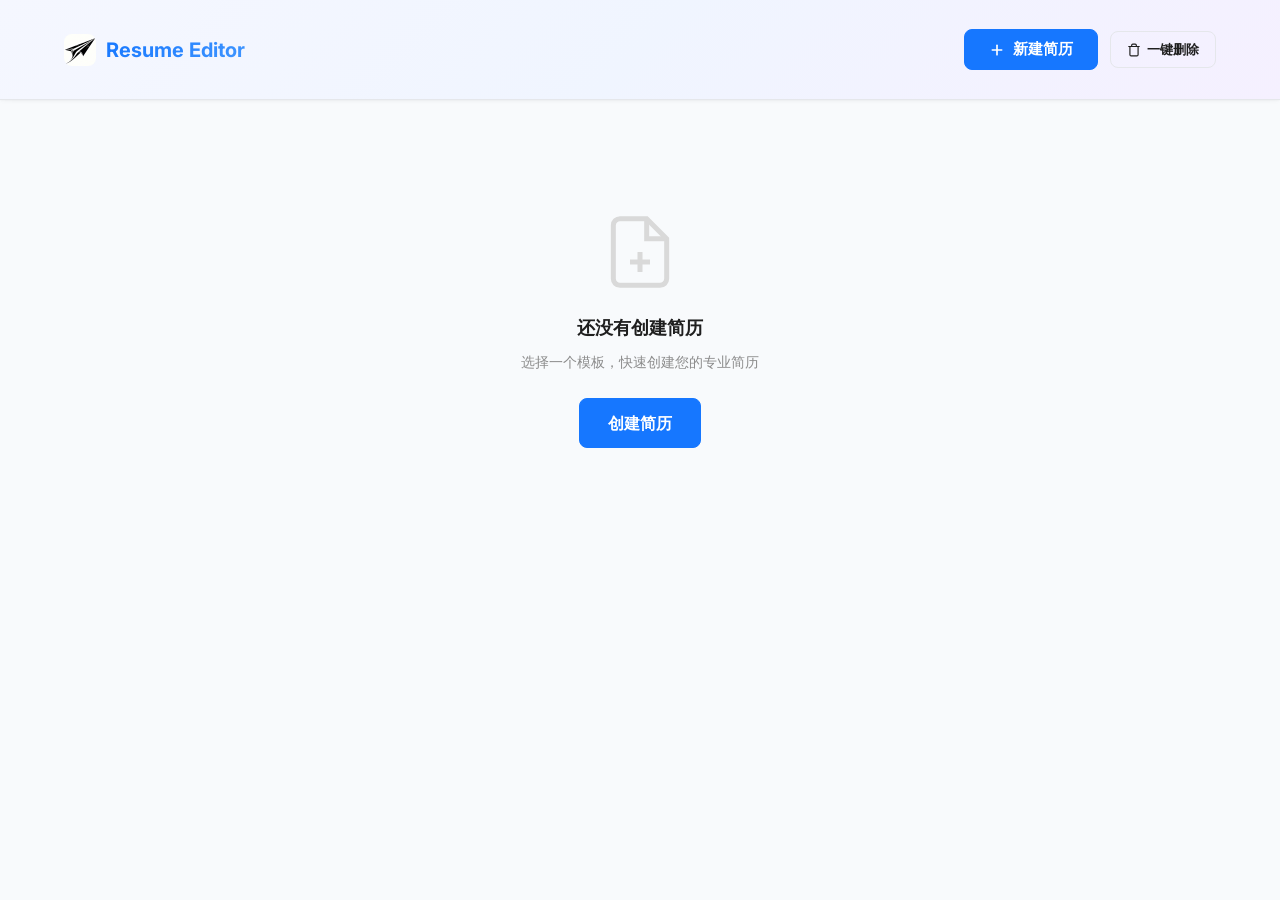
<file: index.html>
<!DOCTYPE html>
<html lang="zh-CN">
<head>
    <meta charset="UTF-8"/>
    <meta name="viewport" content="width=device-width, initial-scale=1.0"/>
    <meta name="description" content="Resume Editor">
    <title>Resume Editor</title>
    <link rel="icon" href="logo.ico" type="image/x-icon">
    <link rel="preconnect" href="https://fonts.googleapis.com">
    <link rel="preconnect" href="https://fonts.gstatic.com" crossorigin>
    <link href="https://fonts.googleapis.com/css2?family=Inter:wght@400;500;600;700;800&display=swap" rel="stylesheet">
    <link rel="stylesheet" href="styles.css">
    <style>
        /* ================ Resume List Page ================ */
        .resume-page {
            padding-top: 100px;
            min-height: 100vh;
            background: #f8fafc;
        }
        /* 导航栏：更高 + 渐变背景 */
        .navbar {
            height: 100px;
            background: linear-gradient(135deg, #f5f7ff 0%, #f0f5ff 50%, #f5f0ff 100%) !important;
            border-bottom: 1px solid var(--border-color);
            box-shadow: var(--shadow-sm);
        }
        .nav-logo img { width:32px; height:32px; border-radius:8px; }
            width: 36px;
            height: 36px;
        }
        .navbar .nav-brand {
            font-size: 22px;
        }
        .resume-limit-badge {
            display: inline-flex;
            align-items: center;
            gap: 6px;
            padding: 4px 12px;
            font-size: 12px;
            font-weight: 600;
            color: #fa8c16;
            background: #fff7e6;
            border-radius: var(--radius-full);
            border: 1px solid #ffd591;
        }

        /* Resume Cards */
        .resume-list {
            padding: 32px 0;
        }
        .resume-grid {
            display: grid;
            grid-template-columns: repeat(auto-fill, minmax(360px, 1fr));
            gap: 20px;
        }
        .resume-card-item {
            background: #fff;
            border-radius: var(--radius-lg);
            border: 1px solid var(--border-color);
            overflow: hidden;
            transition: all 0.3s ease;
            display: flex;
            flex-direction: column;
        }
        .resume-card-item:hover {
            box-shadow: 0 4px 20px rgba(0,0,0,0.08);
            border-color: var(--primary);
        }
        .resume-card-body {
            padding: 28px 20px;
            min-height: 140px;
            flex: 1;
        }
        .resume-card-title-row {
            display: flex;
            justify-content: space-between;
            align-items: flex-start;
            margin-bottom: 12px;
        }
        .resume-card-title-row h3 {
            font-size: 16px;
            font-weight: 600;
            color: var(--text-primary);
            display: flex;
            align-items: center;
            gap: 8px;
            cursor: pointer;
        }
        .resume-card-title-row h3:hover {
            color: var(--primary);
        }
        .resume-card-title-row h3 .edit-icon {
            font-size: 14px;
            opacity: 0;
            transition: opacity 0.2s;
        }
        .resume-card-title-row h3:hover .edit-icon {
            opacity: 0.6;
        }
        .resume-style-tag {
            display: inline-block;
            padding: 2px 10px;
            font-size: 11px;
            font-weight: 600;
            border-radius: var(--radius-full);
            background: #e6f4ff;
            color: var(--primary);
        }
        .resume-card-tags {
            display: flex;
            flex-wrap: wrap;
            gap: 6px;
            margin-bottom: 12px;
        }
        .resume-card-tag {
            display: inline-block;
            padding: 2px 8px;
            font-size: 11px;
            font-weight: 500;
            border-radius: 4px;
            background: #f0f5ff;
            color: #2f54eb;
        }
        .resume-card-tag.green { background: #f6ffed; color: #52c41a; }
        .resume-card-tag.purple { background: #f9f0ff; color: #722ed1; }
        .resume-card-tag.orange { background: #fff7e6; color: #fa8c16; }

        .resume-card-desc {
            font-size: 13px;
            color: var(--text-tertiary);
            line-height: 1.6;
            display: -webkit-box;
            -webkit-line-clamp: 3;
            -webkit-box-orient: vertical;
            overflow: hidden;
            margin-bottom: 12px;
        }
        .resume-card-date {
            font-size: 12px;
            color: #bfbfbf;
        }

        /* Card Actions */
        .resume-card-actions {
            display: flex;
            border-top: 1px solid var(--border-secondary);
        }
        .resume-card-actions button {
            flex: 1;
            display: flex;
            align-items: center;
            justify-content: center;
            gap: 6px;
            padding: 12px 8px;
            font-size: 13px;
            font-weight: 500;
            color: var(--text-secondary);
            background: none;
            border: none;
            cursor: pointer;
            transition: all 0.2s;
            font-family: var(--font-sans);
        }
        .resume-card-actions button:hover {
            color: var(--primary);
            background: rgba(0,0,0,0.04);
        }
        .resume-card-actions button.danger:hover {
            color: var(--error);
        }
        .resume-card-actions button + button {
            border-left: 1px solid var(--border-secondary);
        }
        .resume-card-actions svg {
            width: 16px;
            height: 16px;
        }
        /* 导出下拉选择 */
        .export-select {
            flex: 1; display: flex; align-items: center; justify-content: center; gap: 4px;
            padding: 10px 4px; font-size: 13px; font-family: inherit; font-weight: 500;
            border: none; background: transparent; cursor: pointer;
            color: var(--text-secondary); transition: all 0.2s;
            border-left: 1px solid var(--border-secondary);
            -webkit-appearance: none; appearance: none; outline: none;
            text-align: center; text-align-last: center;
            line-height: 1; min-width: 0;
        }
        .export-select:hover { color: var(--primary); background: rgba(0,0,0,0.04); }
        .export-select option { text-align: left; }

        /* Empty State */
        .resume-empty {
            text-align: center;
            padding: 80px 20px;
            grid-column: 1 / -1;
        }
        .resume-empty svg {
            width: 80px;
            height: 80px;
            color: #d9d9d9;
            margin-bottom: 16px;
        }
        .resume-empty h3 {
            font-size: 18px;
            font-weight: 600;
            color: var(--text-primary);
            margin-bottom: 8px;
        }
        .resume-empty p {
            font-size: 14px;
            color: var(--text-tertiary);
            margin-bottom: 24px;
        }

        @media (max-width: 768px) {
            .resume-grid {
                grid-template-columns: 1fr;
            }
            .resume-header-inner {
                flex-direction: column;
                align-items: flex-start;
            }
            .resume-card-actions button {
                font-size: 12px;
                padding: 10px 4px;
            }
        }
    </style>
</head>
<body>
    <!-- Navigation Bar -->
    <nav class="navbar">
        <div class="container nav-container">
            <a href="index.html" class="nav-logo">
                <img src="logo.png" width="32" height="32" style="border-radius:8px;" alt="卡码简历"/>
                <span class="nav-brand">Resume Editor</span>
            </a>
            <div class="nav-links" id="navLinks">
            </div>
            <div class="nav-actions" style="display:flex;align-items:center;gap:12px;">
                <a href="resume-editor.html?new=true" class="btn btn-primary" id="createResumeBtn" style="padding:8px 24px;font-size:15px;">
                    <svg width="16" height="16" viewBox="0 0 24 24" fill="none" stroke="currentColor" stroke-width="2.5" stroke-linecap="round">
                        <line x1="12" y1="5" x2="12" y2="19"/><line x1="5" y1="12" x2="19" y2="12"/>
                    </svg>
                    新建简历
                </a>
                <button class="btn btn-outline" onclick="clearLocalCache()" title="清除所有本地缓存数据" style="padding:8px 16px;font-size:13px;gap:6px;">
                    <svg width="14" height="14" viewBox="0 0 24 24" fill="none" stroke="currentColor" stroke-width="2" stroke-linecap="round" stroke-linejoin="round">
                        <polyline points="3 6 5 6 21 6"/>
                        <path d="M19 6v14a2 2 0 01-2 2H7a2 2 0 01-2-2V6m3 0V4a2 2 0 012-2h4a2 2 0 012 2v2"/>
                    </svg>
                    一键删除
                </button>
            </div>
            <button class="nav-toggle" id="navToggle" aria-label="菜单">
                <span></span><span></span><span></span>
            </button>
        </div>
    </nav>

    <div class="resume-page">

        <!-- Resume List -->
        <div class="resume-list">
            <div class="container">
                <div class="resume-grid" id="resumeGrid">
                    <!-- Generated by JS -->
                </div>
            </div>
        </div>
    </div>

    <script>
        // 注册 Service Worker 实现浏览器缓存
        if ('serviceWorker' in navigator) {
            navigator.serviceWorker.register('/sw.js');
        }
    </script>
    <script>
        // ==========================================
        // 简历列表管理
        // ==========================================
        document.addEventListener('DOMContentLoaded', function() {
            loadResumeList();
        });

        function loadResumeList() {
            const grid = document.getElementById('resumeGrid');
            renderResumeList(grid, getResumes());
        }

        function darkenColor(hex, amount) {
            hex = hex.replace('#', '');
            if (hex.length === 3) hex = hex[0]+hex[0]+hex[1]+hex[1]+hex[2]+hex[2];
            var r = parseInt(hex.substring(0,2), 16);
            var g = parseInt(hex.substring(2,4), 16);
            var b = parseInt(hex.substring(4,6), 16);
            r = Math.round(r * (1 - amount));
            g = Math.round(g * (1 - amount));
            b = Math.round(b * (1 - amount));
            return '#' + [r,g,b].map(function(c){ return c.toString(16).padStart(2,'0'); }).join('');
        }
        function renderResumeList(grid, resumes) {

            if (resumes.length === 0) {
                grid.innerHTML = `
                    <div class="resume-empty">
                        <svg viewBox="0 0 24 24" fill="none" stroke="currentColor" stroke-width="1.5">
                            <path d="M14 2H6a2 2 0 00-2 2v16a2 2 0 002 2h12a2 2 0 002-2V8z"/>
                            <polyline points="14 2 14 8 20 8"/>
                            <line x1="12" y1="18" x2="12" y2="12"/>
                            <line x1="9" y1="15" x2="15" y2="15"/>
                        </svg>
                        <h3>还没有创建简历</h3>
                        <p>选择一个模板，快速创建您的专业简历</p>
                        <a href="resume-editor.html?new=true" class="btn btn-primary btn-lg">创建简历</a>
                    </div>
                `;
                return;
            }

            grid.innerHTML = resumes.map(function(resume, index) {
                var id = resume.id;
                var title = resume.title || '未命名简历';
                var date = resume.updatedAt || resume.createdAt || new Date().toISOString();
                var formattedDate = formatDate(date);
                var styleName = resume.templateStyle || '现代简约';
                var cardBg = resume.cardColor || '#ffffff';
                var actionsBg = darkenColor(cardBg, 0.05);
                var actionsBorder = darkenColor(cardBg, 0.1);

                return `
                    <div class="resume-card-item" data-id="${id}" style="background:${cardBg}">
                        <div class="resume-card-body">
                            <div class="resume-card-title-row">
                                <h3 ondblclick="startRename('${id}')" class="resume-title-text" title="双击重命名">
                                    ${title}
                                    <span class="edit-icon" onclick="startRename('${id}')" style="cursor:pointer;">✏️</span>
                                </h3>
                                <span class="resume-style-tag">${styleName}</span>
                            </div>
                            <div class="resume-card-date">最近更新: ${formattedDate}</div>
                        </div>
                        <div class="resume-card-actions" style="background:${actionsBg};border-top-color:${actionsBorder}">
                            <button onclick="editResume('${id}')">
                                <svg viewBox="0 0 24 24" fill="none" stroke="currentColor" stroke-width="2" stroke-linecap="round" stroke-linejoin="round">
                                    <path d="M11 4H4a2 2 0 00-2 2v14a2 2 0 002 2h14a2 2 0 002-2v-7"/>
                                    <path d="M18.5 2.5a2.121 2.121 0 013 3L12 15l-4 1 1-4 9.5-9.5z"/>
                                </svg>
                                编辑
                            </button>
                            <select class="export-select" onchange="if(this.value)doExport('${id}',this.value);this.value=''">
                                <option value="">导出 PDF</option>
                                <option value="continuous">📄 默认 PDF</option>
                                <option value="paginated">📑 分页 PDF</option>
                            </select>
                            <button class="danger" onclick="deleteResume('${id}')">
                                <svg viewBox="0 0 24 24" fill="none" stroke="currentColor" stroke-width="2" stroke-linecap="round" stroke-linejoin="round">
                                    <polyline points="3 6 5 6 21 6"/>
                                    <path d="M19 6v14a2 2 0 01-2 2H7a2 2 0 01-2-2V6m3 0V4a2 2 0 012-2h4a2 2 0 012 2v2"/>
                                </svg>
                                删除
                            </button>
                        </div>
                    </div>
                `;
            }).join('');
        }

        function getResumes() {
            try {
                return JSON.parse(localStorage.getItem('kamacoder_resumes') || '[]');
            } catch { return []; }
        }

        function saveResumes(resumes) {
            localStorage.setItem('kamacoder_resumes', JSON.stringify(resumes));
        }

        function editResume(id) {
            // 兼容旧数据：id 为 null 时刷新页面让编辑器重新生成
            if (!id || id === 'null' || id === 'undefined') {
                window.location.href = 'resume-editor.html?new=true';
            } else {
                window.location.href = 'resume-editor.html?id=' + id;
            }
        }

        function deleteResume(id) {
            if (!confirm('确定要删除这份简历吗？删除后不可恢复。')) return;
            let resumes = getResumes();
            resumes = resumes.filter(function(r) { return String(r.id) !== String(id); });
            saveResumes(resumes);
            loadResumeList();
        }

        function startRename(id) {
            const card = document.querySelector(`.resume-card-item[data-id="${id}"]`);
            if (!card) return;
            const h3 = card.querySelector('.resume-card-title-row h3');
            if (!h3) return;
            const titleText = h3.childNodes[0].textContent.trim();
            const input = document.createElement('input');
            input.type = 'text';
            input.value = titleText;
            input.className = 'resume-title-input';
            input.style.cssText = 'font-size:16px;font-weight:600;border:1px solid var(--primary);border-radius:4px;padding:2px 6px;outline:none;width:180px;font-family:inherit;';
            h3.innerHTML = '';
            h3.appendChild(input);
            input.focus();
            input.select();
            function finish() {
                const newName = input.value.trim();
                if (newName && newName !== titleText) {
                    let resumes = getResumes();
                    const idx = resumes.findIndex(r => r.id === id);
                    if (idx !== -1) {
                        resumes[idx].title = newName;
                        saveResumes(resumes);
                    }
                }
                loadResumeList();
            }
            input.addEventListener('keydown', function(e) {
                if (e.key === 'Enter') { e.preventDefault(); finish(); }
                if (e.key === 'Escape') { loadResumeList(); }
            });
            input.addEventListener('blur', finish);
        }

        function exportResume(id) {
            const resumes = getResumes();
            const resume = resumes.find(r => r.id === id);
            if (!resume) return;
            window.open('resume-editor.html?id=' + id + '&export=true&view=continuous', '_blank');
        }
        function doExport(id, mode) {
            window.open('resume-editor.html?id=' + id + '&export=true&view=' + mode, '_blank');
        }

        function formatDate(dateStr) {
            try {
                const d = new Date(dateStr);
                const now = new Date();
                const diff = now - d;
                if (diff < 60000) return '刚刚';
                if (diff < 3600000) return Math.floor(diff/60000) + '分钟前';
                if (diff < 86400000) return Math.floor(diff/3600000) + '小时前';
                return d.toLocaleDateString('zh-CN', { year: 'numeric', month: 'long', day: 'numeric' });
            } catch { return dateStr; }
        }

        // Mobile nav toggle
        document.getElementById('navToggle')?.addEventListener('click', function() {
            document.getElementById('navLinks').classList.toggle('active');
            document.querySelector('.nav-actions')?.classList.toggle('active');
        });

        // 清理本地缓存的旧简历数据
        window.clearLocalCache = function() {
            if (!confirm('⚠️ 这个决定很危险，请你一定要考虑清楚！\n\n此操作会一键删除所有缓存的简历数据，包括：\n· 所有已创建的简历\n· 所有编辑记录\n· 所有自定义配置\n\n删除后数据将无法恢复，请谨慎操作！')) return;
            localStorage.removeItem('kamacoder_resumes');
            localStorage.removeItem('resume_id_counter');
            loadResumeList();
            showToast('本地缓存已清理', 'success');
        };
        function showToast(msg, type) {
            var t = document.getElementById('toast');
            if (!t) { t = document.createElement('div'); t.id = 'toast'; t.className = 'toast'; document.body.appendChild(t); }
            t.textContent = msg; t.className = 'toast ' + (type || 'info') + ' show';
            clearTimeout(t._timer);
            t._timer = setTimeout(function() { t.classList.remove('show'); }, 3000);
        }

    </script>
</body>
</html>
</file>
<file: styles.css>
/* ============================================
   卡码简历 - 主样式表
   ============================================ */

/* Reset & Base */
*, *::before, *::after {
    box-sizing: border-box;
    margin: 0;
    padding: 0;
}

:root {
    --primary: #1677ff;
    --primary-hover: #4096ff;
    --primary-active: #0958d9;
    --primary-bg: #E8F4FD;
    --success: #52c41a;
    --warning: #faad14;
    --error: #ff4d4f;
    --purple: #722ED1;
    --cyan: #13C2C2;
    --orange: #FA8C16;
    --pink: #EB2F96;
    
    --text-primary: #1f1f1f;
    --text-secondary: #434343;
    --text-tertiary: #8c8c8c;
    --text-disabled: #bfbfbf;
    
    --bg-base: #ffffff;
    --bg-secondary: #f5f5f5;
    --bg-tertiary: #fafafa;
    
    --border-color: #e5e7eb;
    --border-secondary: #f0f0f0;
    
    --shadow-sm: 0 1px 2px rgba(0,0,0,0.03), 0 1px 6px -1px rgba(0,0,0,0.02), 0 2px 4px rgba(0,0,0,0.02);
    --shadow-md: 0 3px 6px -4px rgba(0,0,0,0.12), 0 6px 16px rgba(0,0,0,0.08), 0 9px 28px 8px rgba(0,0,0,0.05);
    --shadow-lg: 0 8px 24px rgba(0,0,0,0.08), 0 2px 8px rgba(0,0,0,0.06);
    --shadow-xl: 0 12px 48px rgba(0,0,0,0.1), 0 4px 16px rgba(0,0,0,0.08);
    
    --radius-sm: 6px;
    --radius-md: 8px;
    --radius-lg: 12px;
    --radius-xl: 16px;
    --radius-full: 9999px;
    
    --font-sans: 'Inter', -apple-system, BlinkMacSystemFont, 'Segoe UI', Roboto, 'Helvetica Neue', Arial, 'Noto Sans', sans-serif;
    --font-mono: 'JetBrains Mono', 'SFMono-Regular', Consolas, 'Liberation Mono', Menlo, Courier, monospace;
    
    --nav-height: 64px;
    --max-width: 1200px;
}

html {
    scroll-behavior: smooth;
    -webkit-font-smoothing: antialiased;
    -moz-osx-font-smoothing: grayscale;
}

body {
    font-family: var(--font-sans);
    font-size: 14px;
    line-height: 1.6;
    color: var(--text-primary);
    background: var(--bg-base);
}

a {
    color: inherit;
    text-decoration: none;
}

img {
    max-width: 100%;
    height: auto;
    display: block;
}

/* Container */
.container {
    width: 100%;
    max-width: var(--max-width);
    margin: 0 auto;
    padding: 0 24px;
}

/* Section */
.section {
    padding: 80px 0;
}

.section-header {
    text-align: center;
    margin-bottom: 48px;
    max-width: 700px;
    margin-left: auto;
    margin-right: auto;
}

.section-tag {
    display: inline-block;
    padding: 4px 16px;
    font-size: 13px;
    font-weight: 600;
    color: var(--primary);
    background: var(--primary-bg);
    border-radius: var(--radius-full);
    margin-bottom: 12px;
}

.section-title {
    font-size: 32px;
    font-weight: 700;
    line-height: 1.3;
    color: var(--text-primary);
    margin-bottom: 12px;
}

.section-desc {
    font-size: 16px;
    color: var(--text-tertiary);
    line-height: 1.7;
}

.section-cta {
    text-align: center;
    margin-top: 40px;
}

/* Buttons */
.btn {
    display: inline-flex;
    align-items: center;
    justify-content: center;
    gap: 8px;
    padding: 8px 20px;
    font-size: 14px;
    font-weight: 600;
    font-family: var(--font-sans);
    line-height: 1.5;
    border: 1px solid transparent;
    border-radius: var(--radius-md);
    cursor: pointer;
    transition: all 0.2s ease;
    white-space: nowrap;
}

.btn:active {
    transform: scale(0.97);
}

.btn-primary {
    background: var(--primary);
    color: #fff;
    border-color: var(--primary);
}

.btn-primary:hover {
    background: var(--primary-hover);
    border-color: var(--primary-hover);
}

.btn-outline {
    background: transparent;
    color: var(--text-primary);
    border-color: var(--border-color);
}

.btn-outline:hover {
    border-color: var(--primary);
    color: var(--primary);
    background: rgba(22, 119, 255, 0.04);
}

.btn-lg {
    padding: 12px 28px;
    font-size: 16px;
}

.btn-sm {
    padding: 4px 12px;
    font-size: 13px;
}

/* ============================================
   Navigation
   ============================================ */
.navbar {
    position: fixed;
    top: 0;
    left: 0;
    right: 0;
    height: var(--nav-height);
    background: rgba(255,255,255,0.85);
    backdrop-filter: blur(12px);
    -webkit-backdrop-filter: blur(12px);
    border-bottom: 1px solid var(--border-secondary);
    z-index: 1000;
    transition: all 0.3s ease;
}

.navbar.scrolled {
    box-shadow: var(--shadow-sm);
}

.nav-container {
    display: flex;
    align-items: center;
    height: 100%;
}

.nav-logo {
    display: flex;
    align-items: center;
    gap: 10px;
    font-size: 20px;
    font-weight: 700;
    color: var(--text-primary);
    margin-right: auto;
}

.nav-brand {
    background: linear-gradient(135deg, var(--primary), #4096ff);
    -webkit-background-clip: text;
    -webkit-text-fill-color: transparent;
    background-clip: text;
}

.nav-links {
    display: flex;
    align-items: center;
    gap: 32px;
}

.nav-link {
    font-size: 14px;
    font-weight: 500;
    color: var(--text-secondary);
    transition: color 0.2s;
    position: relative;
}

.nav-link:hover,
.nav-link.active {
    color: var(--primary);
}

.nav-link.active::after {
    content: '';
    position: absolute;
    bottom: -4px;
    left: 0;
    right: 0;
    height: 2px;
    background: var(--primary);
    border-radius: 1px;
}

.nav-actions {
    display: flex;
    align-items: center;
    gap: 12px;
    margin-left: 32px;
}

.nav-toggle {
    display: none;
    flex-direction: column;
    gap: 5px;
    background: none;
    border: none;
    cursor: pointer;
    padding: 4px;
}

.nav-toggle span {
    display: block;
    width: 24px;
    height: 2px;
    background: var(--text-primary);
    border-radius: 2px;
    transition: all 0.3s;
}

/* ============================================
   Hero Section
   ============================================ */
.hero {
    position: relative;
    min-height: 100vh;
    display: flex;
    align-items: center;
    padding-top: var(--nav-height);
    overflow: hidden;
    background: linear-gradient(135deg, #f5f7ff 0%, #f0f5ff 50%, #f5f0ff 100%);
}

.hero-bg {
    position: absolute;
    inset: 0;
    pointer-events: none;
}

.hero-shape {
    position: absolute;
    border-radius: 50%;
    filter: blur(80px);
    opacity: 0.3;
}

.hero-shape-1 {
    width: 600px;
    height: 600px;
    background: radial-gradient(circle, var(--primary), transparent);
    top: -200px;
    right: -100px;
    animation: float 8s ease-in-out infinite;
}

.hero-shape-2 {
    width: 400px;
    height: 400px;
    background: radial-gradient(circle, var(--purple), transparent);
    bottom: -100px;
    left: -100px;
    animation: float 10s ease-in-out infinite reverse;
}

.hero-shape-3 {
    width: 300px;
    height: 300px;
    background: radial-gradient(circle, var(--orange), transparent);
    top: 50%;
    left: 50%;
    transform: translate(-50%, -50%);
    animation: float 12s ease-in-out infinite 2s;
}

@keyframes float {
    0%, 100% { transform: translate(0, 0); }
    50% { transform: translate(30px, -30px); }
}

.hero-content {
    display: grid;
    grid-template-columns: 1fr 1fr;
    gap: 60px;
    align-items: center;
    position: relative;
    z-index: 1;
}

.hero-text {
    display: flex;
    flex-direction: column;
    gap: 24px;
}

.hero-badge {
    display: inline-flex;
    align-items: center;
    gap: 8px;
    padding: 8px 16px;
    font-size: 13px;
    font-weight: 600;
    color: var(--primary);
    background: rgba(22, 119, 255, 0.08);
    border: 1px solid rgba(22, 119, 255, 0.15);
    border-radius: var(--radius-full);
    width: fit-content;
}

.hero-title {
    font-size: 48px;
    font-weight: 800;
    line-height: 1.2;
    color: var(--text-primary);
}

.gradient-text {
    background: linear-gradient(135deg, var(--primary), var(--purple));
    -webkit-background-clip: text;
    -webkit-text-fill-color: transparent;
    background-clip: text;
}

.hero-desc {
    font-size: 16px;
    line-height: 1.8;
    color: var(--text-tertiary);
    max-width: 520px;
}

.hero-actions {
    display: flex;
    gap: 16px;
    flex-wrap: wrap;
}

.hero-cta svg {
    transition: transform 0.2s;
}

.hero-cta:hover svg {
    transform: translateX(4px);
}

.hero-stats {
    display: flex;
    gap: 32px;
    padding-top: 16px;
}

.hero-stat {
    display: flex;
    flex-direction: column;
    gap: 4px;
}

.stat-number {
    font-size: 24px;
    font-weight: 700;
    color: var(--text-primary);
}

.stat-label {
    font-size: 13px;
    color: var(--text-tertiary);
}

/* Hero Visual */
.hero-visual {
    display: flex;
    align-items: center;
    justify-content: center;
    position: relative;
}

.hero-resume-preview {
    position: relative;
    width: 380px;
}

.resume-card {
    background: #fff;
    border-radius: var(--radius-lg);
    padding: 24px;
    box-shadow: var(--shadow-xl);
    border: 1px solid rgba(0,0,0,0.04);
}

.resume-card-header {
    display: flex;
    align-items: center;
    gap: 16px;
    margin-bottom: 24px;
}

.resume-avatar {
    width: 48px;
    height: 48px;
    border-radius: 50%;
    background: linear-gradient(135deg, #E8F4FD, #F0F5FF);
    flex-shrink: 0;
}

.resume-name-bar {
    flex: 1;
    height: 32px;
    background: linear-gradient(135deg, #f0f0f0, #f8f8f8);
    border-radius: 6px;
}

.resume-card-body {
    display: flex;
    flex-direction: column;
    gap: 12px;
}

.resume-line {
    height: 10px;
    background: linear-gradient(90deg, #f0f0f0, #f8f8f8);
    border-radius: 5px;
}

.resume-section {
    height: 2px;
    background: #e8e8e8;
    margin: 8px 0;
}

.w-40 { width: 40%; }
.w-45 { width: 45%; }
.w-55 { width: 55%; }
.w-60 { width: 60%; }
.w-70 { width: 70%; }
.w-75 { width: 75%; }
.w-80 { width: 80%; }

.floating-badge {
    position: absolute;
    padding: 8px 16px;
    font-size: 13px;
    font-weight: 600;
    background: #fff;
    border-radius: var(--radius-full);
    box-shadow: var(--shadow-md);
    animation: float 6s ease-in-out infinite;
    white-space: nowrap;
}

.badge-1 {
    top: -12px;
    right: -40px;
    color: var(--primary);
    animation-delay: 0s;
}

.badge-2 {
    bottom: 40px;
    left: -50px;
    color: var(--orange);
    animation-delay: 2s;
}

.badge-3 {
    bottom: -10px;
    right: -20px;
    color: var(--success);
    animation-delay: 4s;
}

/* ============================================
   Trusted Section
   ============================================ */
.trusted-section {
    padding: 40px 0;
    background: var(--bg-tertiary);
    border-top: 1px solid var(--border-secondary);
    border-bottom: 1px solid var(--border-secondary);
}

.trusted-text {
    text-align: center;
    font-size: 13px;
    color: var(--text-tertiary);
    margin-bottom: 20px;
    text-transform: uppercase;
    letter-spacing: 1px;
}

.trusted-logos {
    display: flex;
    flex-wrap: wrap;
    justify-content: center;
    gap: 40px;
}

.trusted-logo {
    font-size: 18px;
    font-weight: 700;
    color: #d0d0d0;
    transition: color 0.3s;
}

.trusted-logo:hover {
    color: #a0a0a0;
}

/* ============================================
   Templates Section
   ============================================ */
.templates-section {
    background: var(--bg-base);
}

.template-filters {
    display: flex;
    flex-wrap: wrap;
    justify-content: center;
    gap: 8px;
    margin-bottom: 36px;
}

.filter-btn {
    padding: 8px 20px;
    font-size: 14px;
    font-weight: 500;
    font-family: var(--font-sans);
    color: var(--text-secondary);
    background: transparent;
    border: 1px solid var(--border-color);
    border-radius: var(--radius-full);
    cursor: pointer;
    transition: all 0.2s;
}

.filter-btn:hover {
    border-color: var(--primary);
    color: var(--primary);
}

.filter-btn.active {
    background: var(--primary);
    color: #fff;
    border-color: var(--primary);
}

.template-grid {
    display: grid;
    grid-template-columns: repeat(auto-fill, minmax(260px, 1fr));
    gap: 24px;
}

.template-card {
    background: #fff;
    border-radius: var(--radius-lg);
    border: 1px solid var(--border-color);
    overflow: hidden;
    transition: all 0.3s;
    cursor: pointer;
}

.template-card:hover {
    box-shadow: var(--shadow-lg);
    transform: translateY(-4px);
    border-color: var(--primary);
}

.template-preview {
    height: 240px;
    background: linear-gradient(135deg, #f5f7ff, #fff);
    display: flex;
    align-items: center;
    justify-content: center;
    position: relative;
    overflow: hidden;
}

.template-preview-inner {
    width: 80%;
    height: 85%;
    background: #fff;
    border-radius: var(--radius-sm);
    box-shadow: 0 2px 8px rgba(0,0,0,0.06);
    padding: 16px;
    display: flex;
    flex-direction: column;
    gap: 8px;
}

.template-preview-header {
    display: flex;
    gap: 12px;
    align-items: center;
    margin-bottom: 12px;
}

.template-preview-avatar {
    width: 28px;
    height: 28px;
    border-radius: 50%;
    background: var(--primary-bg);
    flex-shrink: 0;
}

.template-preview-name {
    flex: 1;
    height: 12px;
    background: #f0f0f0;
    border-radius: 4px;
}

.template-preview-line {
    height: 6px;
    background: #f5f5f5;
    border-radius: 3px;
}

.template-preview-line:last-child {
    width: 60%;
}

.template-style-bar {
    display: flex;
    gap: 4px;
    margin: 8px 0;
}

.template-style-dot {
    width: 12px;
    height: 12px;
    border-radius: 50%;
}

/* ============================================
   How It Works Section
.template-info {
    padding: 16px 20px;
}

.template-name {
    font-size: 15px;
    font-weight: 600;
    margin-bottom: 4px;
}

.template-meta {
    font-size: 13px;
    color: var(--text-tertiary);
    display: flex;
    align-items: center;
    gap: 12px;
}

.template-tag {
    display: inline-block;
    padding: 2px 8px;
    font-size: 11px;
    font-weight: 500;
    color: var(--primary);
    background: var(--primary-bg);
    border-radius: 4px;
}

/* ============================================
   Features Section
   ============================================ */
.features-section {
    background: var(--bg-secondary);
}

.features-grid {
    display: grid;
    grid-template-columns: repeat(3, 1fr);
    gap: 24px;
}

.feature-card {
    background: #fff;
    border-radius: var(--radius-lg);
    padding: 32px;
    border: 1px solid var(--border-color);
    transition: all 0.3s;
}

.feature-card:hover {
    box-shadow: var(--shadow-md);
    transform: translateY(-2px);
}

.feature-icon {
    width: 56px;
    height: 56px;
    border-radius: var(--radius-lg);
    display: flex;
    align-items: center;
    justify-content: center;
    margin-bottom: 20px;
}

.feature-card h3 {
    font-size: 18px;
    font-weight: 600;
    margin-bottom: 10px;
}

.feature-card p {
    font-size: 14px;
    color: var(--text-tertiary);
    line-height: 1.7;
}

/* ============================================
   How It Works Section
   ============================================ */
.how-section {
    background: var(--bg-base);
}

.steps-grid {
    display: flex;
    align-items: flex-start;
    justify-content: center;
    gap: 0;
}

.step-card {
    text-align: center;
    padding: 32px;
    flex: 1;
    max-width: 280px;
    position: relative;
}

.step-number {
    width: 40px;
    height: 40px;
    border-radius: 50%;
    background: var(--primary-bg);
    color: var(--primary);
    font-size: 16px;
    font-weight: 700;
    display: flex;
    align-items: center;
    justify-content: center;
    margin: 0 auto 16px;
}

.step-icon {
    font-size: 40px;
    margin-bottom: 16px;
}

.step-card h3 {
    font-size: 18px;
    font-weight: 600;
    margin-bottom: 8px;
}

.step-card p {
    font-size: 14px;
    color: var(--text-tertiary);
    line-height: 1.7;
}

.step-connector {
    display: flex;
    align-items: center;
    justify-content: center;
    padding-top: 60px;
    color: var(--primary);
    opacity: 0.4;
}

/* ============================================
   Pricing Section
   ============================================ */
.pricing-section {
    background: var(--bg-secondary);
}

.pricing-grid {
    display: grid;
    grid-template-columns: repeat(3, 1fr);
    gap: 24px;
    align-items: start;
}

.pricing-card {
    background: #fff;
    border-radius: var(--radius-xl);
    padding: 40px 32px;
    border: 1px solid var(--border-color);
    position: relative;
    transition: all 0.3s;
}

.pricing-card:hover {
    box-shadow: var(--shadow-md);
}

.pricing-card-featured {
    border-color: var(--primary);
    box-shadow: 0 0 0 1px var(--primary), var(--shadow-md);
    transform: scale(1.02);
}

.pricing-card-featured:hover {
    box-shadow: 0 0 0 1px var(--primary), var(--shadow-lg);
}

.pricing-badge {
    display: inline-block;
    padding: 4px 12px;
    font-size: 12px;
    font-weight: 600;
    color: var(--text-tertiary);
    background: var(--bg-secondary);
    border-radius: var(--radius-full);
    margin-bottom: 16px;
}

.pricing-badge-hot {
    background: linear-gradient(135deg, var(--primary), #4096ff);
    color: #fff;
}

.pricing-name {
    font-size: 20px;
    font-weight: 700;
    margin-bottom: 16px;
}

.pricing-price {
    display: flex;
    align-items: baseline;
    gap: 4px;
    margin-bottom: 24px;
}

.price-amount {
    font-size: 40px;
    font-weight: 800;
    color: var(--text-primary);
}

.price-period {
    font-size: 14px;
    color: var(--text-tertiary);
}

.pricing-features {
    list-style: none;
    display: flex;
    flex-direction: column;
    gap: 12px;
    margin-bottom: 32px;
}

.pricing-features li {
    font-size: 14px;
    color: var(--text-secondary);
    display: flex;
    align-items: center;
    gap: 8px;
}

.pricing-features li.disabled {
    color: var(--text-disabled);
}

.pricing-btn {
    width: 100%;
}

/* ============================================
   Testimonials Section
   ============================================ */
.testimonials-section {
    background: var(--bg-base);
}

.testimonials-grid {
    display: grid;
    grid-template-columns: repeat(3, 1fr);
    gap: 24px;
}

.testimonial-card {
    background: var(--bg-secondary);
    border-radius: var(--radius-lg);
    padding: 28px;
    border: 1px solid var(--border-color);
    transition: all 0.3s;
}

.testimonial-card:hover {
    box-shadow: var(--shadow-md);
}

.testimonial-stars {
    color: #faad14;
    font-size: 16px;
    margin-bottom: 12px;
    letter-spacing: 2px;
}

.testimonial-text {
    font-size: 14px;
    line-height: 1.8;
    color: var(--text-secondary);
    margin-bottom: 20px;
}

.testimonial-author {
    display: flex;
    align-items: center;
    gap: 12px;
}

.testimonial-avatar {
    width: 40px;
    height: 40px;
    border-radius: 50%;
    color: #fff;
    font-size: 16px;
    font-weight: 600;
    display: flex;
    align-items: center;
    justify-content: center;
    flex-shrink: 0;
}

.testimonial-name {
    font-size: 14px;
    font-weight: 600;
}

.testimonial-role {
    font-size: 12px;
    color: var(--text-tertiary);
}

/* ============================================
   CTA Section
   ============================================ */
.cta-section {
    background: var(--bg-secondary);
}

.cta-card {
    text-align: center;
    background: linear-gradient(135deg, var(--primary), #4096ff);
    border-radius: var(--radius-xl);
    padding: 64px 40px;
    color: #fff;
}

.cta-title {
    font-size: 32px;
    font-weight: 700;
    margin-bottom: 12px;
}

.cta-desc {
    font-size: 16px;
    opacity: 0.9;
    margin-bottom: 32px;
}

.cta-card .btn-primary {
    background: #fff;
    color: var(--primary);
    border-color: #fff;
}

.cta-card .btn-primary:hover {
    background: rgba(255,255,255,0.9);
}

/* ============================================
   Footer
   ============================================ */
.footer {
    background: #141414;
    color: rgba(255,255,255,0.8);
    padding-top: 48px;
}

.footer-container {
    display: grid;
    grid-template-columns: 1.5fr 2fr;
    gap: 60px;
    padding-bottom: 32px;
}

.footer-logo {
    display: flex;
    align-items: center;
    gap: 10px;
    font-size: 18px;
    font-weight: 700;
    color: #fff;
    margin-bottom: 12px;
}

.footer-desc {
    font-size: 14px;
    line-height: 1.7;
    color: rgba(255,255,255,0.5);
    max-width: 280px;
}

.footer-links {
    display: grid;
    grid-template-columns: repeat(4, 1fr);
    gap: 24px;
}

.footer-col h4 {
    font-size: 14px;
    font-weight: 600;
    color: #fff;
    margin-bottom: 16px;
}

.footer-col a,
.footer-col p {
    display: block;
    font-size: 13px;
    color: rgba(255,255,255,0.5);
    margin-bottom: 10px;
    transition: color 0.2s;
}

.footer-col a:hover {
    color: #fff;
}

.footer-bottom {
    border-top: 1px solid rgba(255,255,255,0.08);
    padding: 16px 0;
}

.footer-bottom p {
    font-size: 12px;
    color: rgba(255,255,255,0.3);
    text-align: center;
}

/* ============================================
   Back to Top
   ============================================ */
.back-to-top {
    position: fixed;
    bottom: 32px;
    right: 32px;
    width: 44px;
    height: 44px;
    border-radius: 50%;
    background: var(--primary);
    color: #fff;
    border: none;
    cursor: pointer;
    display: flex;
    align-items: center;
    justify-content: center;
    box-shadow: var(--shadow-md);
    opacity: 0;
    visibility: hidden;
    transform: translateY(16px);
    transition: all 0.3s;
    z-index: 999;
}

.back-to-top.visible {
    opacity: 1;
    visibility: visible;
    transform: translateY(0);
}

.back-to-top:hover {
    background: var(--primary-hover);
    transform: translateY(-2px);
}

/* ============================================
   About Page
   ============================================ */
.tech-table {
    width: 100%;
    border: 1px solid var(--border-color);
    border-radius: var(--radius-md);
    overflow: hidden;
    margin-bottom: 20px;
}

.tech-row {
    display: flex;
    border-bottom: 1px solid var(--border-secondary);
}

.tech-row:last-child {
    border-bottom: none;
}

.tech-label {
    width: 120px;
    flex-shrink: 0;
    padding: 10px 16px;
    font-weight: 600;
    font-size: 13px;
    color: var(--text-secondary);
    background: var(--bg-tertiary);
}

.tech-value {
    flex: 1;
    padding: 10px 16px;
    font-size: 13px;
    color: var(--text-primary);
}

.project-structure {
    background: var(--bg-tertiary);
    border: 1px solid var(--border-color);
    border-radius: var(--radius-md);
    padding: 16px 20px;
    margin-bottom: 20px;
    overflow-x: auto;
}

.project-structure pre {
    margin: 0;
}

.project-structure code {
    font-family: var(--font-mono);
    font-size: 12px;
    line-height: 1.8;
    color: var(--text-secondary);
    white-space: pre;
}

.step-list {
    padding-left: 24px;
    margin: 8px 0 16px;
}

.step-list li {
    font-size: 13px;
    line-height: 1.8;
    color: var(--text-secondary);
    margin-bottom: 2px;
}

.code-block {
    background: var(--bg-tertiary);
    border: 1px solid var(--border-color);
    border-radius: var(--radius-sm);
    padding: 10px 14px;
    font-family: var(--font-mono);
    font-size: 13px;
    line-height: 1.6;
    color: var(--text-primary);
    margin: 6px 0 12px;
    overflow-x: auto;
    white-space: pre-wrap;
}

/* About page card adjustments */
.card .subtitle {
    font-size: 15px;
    color: var(--text-tertiary);
    margin-bottom: 24px;
    line-height: 1.7;
}

.card .section-title {
    display: flex;
    align-items: center;
    gap: 8px;
    font-size: 16px;
    font-weight: 600;
    color: var(--text-primary);
    margin: 20px 0 12px;
}

.card .desc-text {
    font-size: 14px;
    line-height: 1.8;
    color: var(--text-secondary);
    margin-bottom: 8px;
}

.card .feature-list {
    list-style: none;
    display: flex;
    flex-direction: column;
    gap: 8px;
    margin-bottom: 20px;
}

.card .feature-list li {
    display: flex;
    align-items: flex-start;
    gap: 8px;
    font-size: 14px;
    line-height: 1.6;
    color: var(--text-secondary);
}

.card .feature-list li svg {
    flex-shrink: 0;
    margin-top: 4px;
}

.notice-box {
    background: #fffbe6;
    border: 1px solid #ffe58f;
    border-radius: var(--radius-md);
    padding: 16px 20px;
    margin: 8px 0;
}

.notice-title {
    display: flex;
    align-items: center;
    gap: 8px;
    font-size: 14px;
    font-weight: 600;
    color: #ad8b00;
    margin-bottom: 8px;
}

.notice-box p {
    font-size: 13px;
    line-height: 1.7;
    color: #8c6e00;
}

.card .back-link {
    display: inline-flex;
    align-items: center;
    gap: 6px;
    font-size: 14px;
    color: var(--primary);
    font-weight: 500;
    padding: 8px 16px;
    border-radius: var(--radius-md);
    transition: all 0.2s;
}

.card .back-link:hover {
    background: var(--primary-bg);
}

/* About page QR section */
.cta-text {
    text-align: center;
    font-size: 18px;
    font-weight: 700;
    color: var(--primary);
    margin: 20px 0;
}

.qr-section {
    display: flex;
    justify-content: center;
    gap: 40px;
    margin: 20px 0;
}

.qr-item {
    text-align: center;
}

.qr-item img {
    width: 140px;
    height: 140px;
    border-radius: var(--radius-md);
    border: 1px solid var(--border-color);
    margin-bottom: 8px;
}

.qr-item .label {
    font-size: 14px;
    font-weight: 600;
    color: var(--text-primary);
    margin-bottom: 2px;
}

.qr-item .desc {
    font-size: 12px;
    color: var(--text-tertiary);
}

/* ============================================
   Animations
   ============================================ */
@keyframes fadeInUp {
    from {
        opacity: 0;
        transform: translateY(30px);
    }
    to {
        opacity: 1;
        transform: translateY(0);
    }
}

.fade-in-up {
    animation: fadeInUp 0.6s ease forwards;
}

/* ============================================
   Responsive
   ============================================ */
@media (max-width: 1024px) {
    .hero-content {
        grid-template-columns: 1fr;
        gap: 40px;
        text-align: center;
    }
    
    .hero-text {
        align-items: center;
    }
    
    .hero-desc {
        max-width: 100%;
    }
    
    .hero-stats {
        justify-content: center;
    }
    
    .hero-visual {
        display: none;
    }
    
    .features-grid {
        grid-template-columns: repeat(2, 1fr);
    }
    
    .pricing-grid {
        grid-template-columns: 1fr;
        max-width: 400px;
        margin: 0 auto;
    }
    
    .pricing-card-featured {
        transform: none;
    }
    
    .testimonials-grid {
        grid-template-columns: 1fr;
        max-width: 500px;
        margin: 0 auto;
    }
    
    .footer-container {
        grid-template-columns: 1fr;
        gap: 32px;
    }
    
    .footer-links {
        grid-template-columns: repeat(2, 1fr);
    }
    
    .steps-grid {
        flex-direction: column;
        align-items: center;
    }
    
    .step-connector {
        transform: rotate(90deg);
        padding: 8px 0;
    }
}

@media (max-width: 768px) {
    .nav-links,
    .nav-actions {
        display: none;
    }
    
    .nav-links.active,
    .nav-actions.active {
        display: flex;
    }
    
    .nav-toggle {
        display: flex;
    }
    
    .nav-links.active {
        position: absolute;
        top: var(--nav-height);
        left: 0;
        right: 0;
        background: #fff;
        flex-direction: column;
        padding: 16px 24px;
        gap: 16px;
        box-shadow: var(--shadow-md);
        border-bottom: 1px solid var(--border-color);
    }
    
    .nav-actions.active {
        position: absolute;
        top: calc(var(--nav-height) + 200px);
        left: 0;
        right: 0;
        padding: 16px 24px;
        background: #fff;
        border-bottom: 1px solid var(--border-color);
    }
    
    .hero-title {
        font-size: 32px;
    }
    
    .section-title {
        font-size: 24px;
    }
    
    .features-grid {
        grid-template-columns: 1fr;
    }
    
    .template-grid {
        grid-template-columns: repeat(2, 1fr);
    }
    
    .section {
        padding: 48px 0;
    }
    
    .cta-card {
        padding: 40px 24px;
    }
    
    .cta-title {
        font-size: 24px;
    }
}

@media (max-width: 480px) {
    .template-grid {
        grid-template-columns: 1fr;
    }
    
    .hero-stats {
        flex-direction: column;
        gap: 16px;
    }
    
    .hero-actions {
        flex-direction: column;
        width: 100%;
    }
    
    .hero-actions .btn {
        width: 100%;
    }
}
</file>
